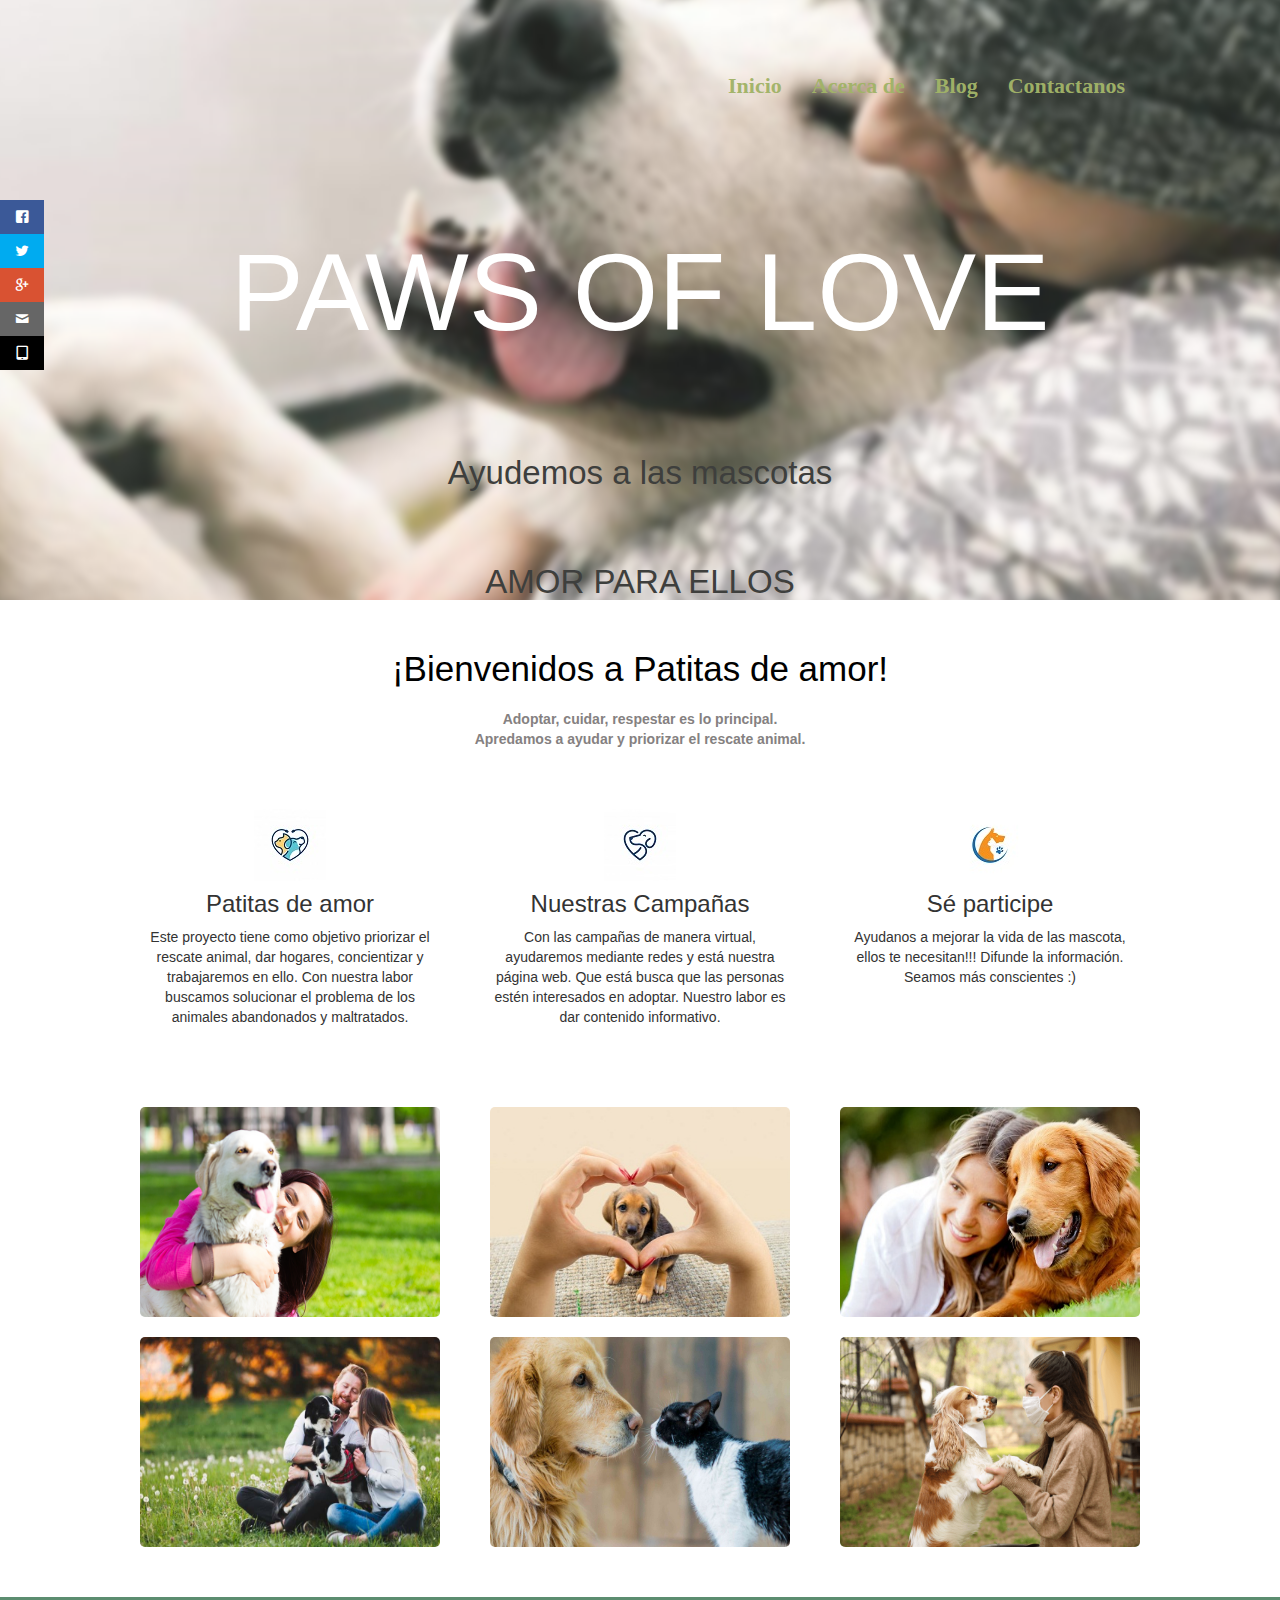
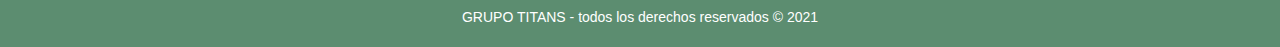
<file: acerca.html>
<!DOCTYPE html>
<html lang="en">
<head>
    <meta charset="UTF-8">
    <meta http-equiv="X-UA-Compatible" content="IE=edge">
    <link rel="stylesheet" href="css/estilos.css">
    <link rel="stylesheet" href="css/bootstrap.css">
    <link rel="stylesheet" href="css/EstilosRedesSociales.css">
    <link rel="stylesheet" href="css/fontsRedesSociales.css">
    <link rel="shortcut icon" href="imagen/favicon.png">
    <meta name="viewport" content="width=device-width, initial-scale=1.0">
    <title>Patitas de amor | Grupo Titans</title>
</head>
<body>
    <header>
        <div class="container">
            <br>
            <br>
            <div class="social">
              <ul>
                  <li><a href="#" target="_blank" class="icon-facebook"> </a></li>
                    <li><a href="https://twitter.com/" target="_blank" class="icon-twitter"> </a></li>
                    <li><a href="https://www.google.com.pe/?gfe_rd=cr&ei=TqocVrikN5aZmAH1wIHgCg" target="_blank" class="icon-google"> </a></li>
                    <li><a href="mailto" class="icon-mail"> </a></li>
                  <li><a href="https://www.android.com/" target="_blank" class="icon-tablet"> </a></li>
                </ul>
            </div>
        <div class="contenedor">
            <nav class="menu">
                <a href="index.html">Inicio</a>
                <a href="acerca.html">Acerca de</a>
                <a href="blog.html">Blog</a>
                <a href="redes.html">Contactanos</a>
            </nav>
            <div class="contenido-header">
                <h1 class="titulo-header">PAWS OF LOVE</h1>
                <h2 class="texto-header"> <br>
                    <br>
                    Ayudemos a las mascotas  
                    <span class="desaparecer"> <br><br>
                        <br> AMOR PARA ELLOS</span></h2>
                        <br>
            </div>
        </div>
    </header>
    <main>
        <section class="quienes">
            <div class="contenedor">
                <br>
                <h1 class="quienes-titulo">¡Bienvenidos a Patitas de amor!</h1>
                <p class="quienes-parrafo">
                     Adoptar, cuidar, respestar es lo principal.
                     <br>
                   Apredamos a ayudar y priorizar el rescate animal.</p>
                </div>
            </section>
   <!-- parte 1 -->
   <section class="quehacemos">
    <div class="contenedor">
        <div class="contenido-cajas">
        <div class="tarjeta">
            <img src="imagen/mas.jpg" alt=""
            class="imagen-tarjeta">
            <div class="contenido-tarjeta">
                <h3 class="titulo-tarjeta">Patitas de amor</h3>
                <p class="parrafo-tarjeta">
                 Este proyecto tiene como objetivo priorizar el rescate animal, 
                 dar hogares, concientizar y trabajaremos en ello. Con nuestra labor buscamos solucionar 
                 el problema de los animales abandonados y maltratados.<br>
                </p>
            </div>
        </div>
        <div class="tarjeta">
            <img src="imagen/logo.jpg" alt="" class="imagen-tarjeta">
            <div class="contenido-tarjeta">
                <h3 class="titulo-tarjeta">Nuestras Campañas</h3>
                <p class="parrafo-tarjeta">
                Con las campañas de manera virtual, ayudaremos mediante redes y está 
                nuestra página web. Que está busca que las personas estén interesados en adoptar. 
                Nuestro labor es dar contenido informativo.               
            </p>
            </div>
        </div>
        <div class="tarjeta">
            <img src="imagen/logo-grupo-.jpg" alt="" class="imagen-tarjeta">
            <div class="contenido-tarjeta">
                <h3 class="titulo-tarjeta">                                
                Sé participe</h3>
                <p class="parrafo-tarjeta">
                Ayudanos a mejorar la vida de las mascota, 
                ellos te necesitan!!! Difunde la información.
                Seamos más conscientes :) 
                </p>    
            </div>
        </div>
    </div>
</section>
      <!-- parte 2 -->
            <section class="portafolio">
                <div class="contenedor">
                    <section class="galeria">
                         <div class="fotos">
                            <img src="imagen/01-5.jpg" alt="">
                         </div>
                         <div class="fotos">
                             <img src="imagen/mascota.jpg" alt="">
                         </div>
                         <div class="fotos">
                             <img src="imagen/mascotas-amor.jpg" alt="">
                        </div>
                        <div class="fotos">
                            <img src="imagen/amor_mascota.jpg" alt="">
                         </div>
                         <div class="fotos">
                             <img src="imagen/Adoptar-Mascota-Compania.jpg" alt="">
                         </div>
                         <div class="fotos">
                             <img src="imagen/mascotas_wide.png" alt="">
                        </div>
                </div>
            </section>
            <div class="foter1">
                <p>GRUPO TITANS - todos los derechos reservados &copy; 2021 </p>
            </div>
</body>
</html>
</file>
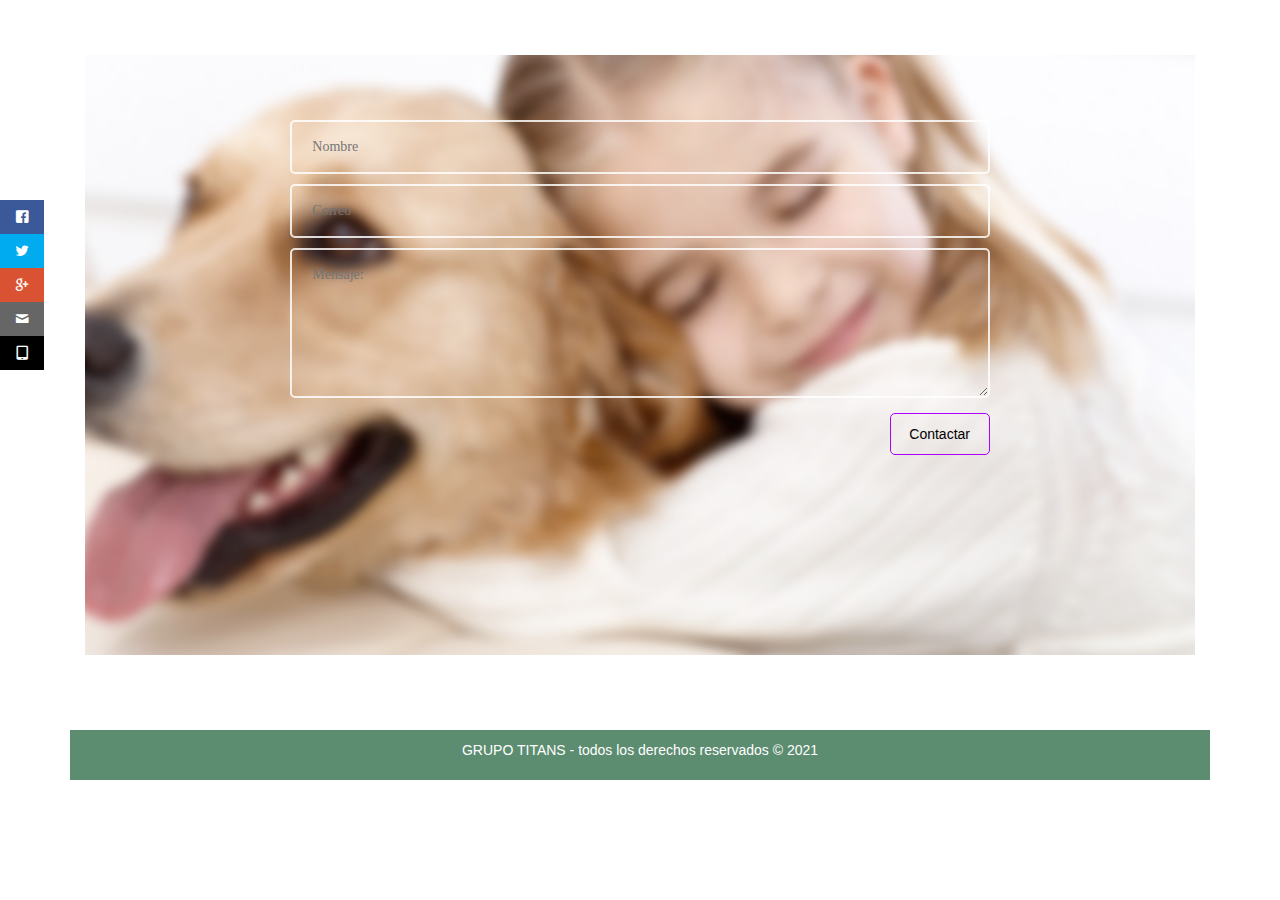
<file: redes.html>
<!DOCTYPE html>
<html lang="en">
<head>
    <meta charset="UTF-8">
    <meta name="viewport" content="width=device-width, initial-scale=1.0">
    <meta http-equiv="X-UA-Compatible" content="IE=edge">
    <title>Contactanos | Patitas de amor </title>
    <link rel="stylesheet" href="css/estilos.css">
    <link rel="stylesheet" href="css/bootstrap.css">
    <link rel="stylesheet" href="css/EstilosRedesSociales.css">
    <link rel="stylesheet" href="css/fontsRedesSociales.css">
    <link rel="shortcut icon" href="imagen/favicon.png">
</head>
<div class="container">
    <br>
    <br>
    <div class="social">
      <ul>
          <li><a href="#" target="_blank" class="icon-facebook"> </a></li>
            <li><a href="https://twitter.com/" target="_blank" class="icon-twitter"> </a></li>
            <li><a href="https://www.google.com.pe/?gfe_rd=cr&ei=TqocVrikN5aZmAH1wIHgCg" target="_blank" class="icon-google"> </a></li>
            <li><a href="mailto" class="icon-mail"> </a></li>
          <li><a href="https://www.android.com/" target="_blank" class="icon-tablet"> </a></li>
        </ul>
    </div>
                <footer>
                    <section class="contacto">
                        <div class="contenedor">
                            <div class="footer-textos">
                            </div>
                            <form action="" class="formulario" method="POST">
                                <input type="text" placeholder="Nombre" id="nombre" name="nombre" required value="">
                                <input type="email" placeholder="Correo" id="correo" name="correo" required value="" class="email">
                                <textarea name="mensaje" id="mensaje" placeholder="Mensaje:"></textarea>
                               <div class="derecha">
                                   <input class="boton derecha" type="submit" value="Contactar" name="submit">
                                </div>
                            </form>
                        </div>
                    </section>
                </footer>
                <br> 
                <aside>
                </aside>
                </section>
                <br>
                <br>
                <div class="foter1">
                    <p>GRUPO TITANS - todos los derechos reservados &copy; 2021 </p>
                </div>
   </body>
   </html>
</file>
<file: css/estilos.css>
*{
    margin:0; /*establece los márgenes de un elemento especificando entre uno y cuatro valores, donde cada valor es una longitud, un porcentaje o auto*/
    padding:0; /*El área de padding es el espacio entre el contenido */
    box-sizing: border-box; /*es una propiedad CSS para cambiar el modelo de caja por defecto de los navegadores*/
}

body{
    background: rgb(255, 255, 255); /*color de fondo en la web */
    font-family:'lato'; /*Es el tipo de letra o familia de tipos de letra es el tipo de letra que se aplicará al cuerpo de texto en un navegador*/
    font-size: 16px; /*Es el tamaño de la fuente de letra */
}

.contenedor{
    width: 90%;/*el archo de la pagina web porcentaje que se adapta segun al tamaño del navegador */
    max-width: 1000px; /*Así max-width define el ancho máximo que un elemento puede tener.max-width cambia el tamaño del elemento si el valor de width es mayor
     que el de max-width*/
    overflow: hidden;/*a propiedad CSS overflow: si recortar contenido, dibujar barras de desplazamiento o mostrar el contenido excedente en un elemento a nivel de bloque.*/
    margin: auto; /*La propiedad margin establece los márgenes de un elemento especificando entre uno y cuatro valores, donde cada valor es una longitud, un porcentaje
     o auto.*/
}

header{
    background-image: url('../imagen/img_perros.png'); /*La propiedad La imagen se muestra en la zona que ocupan el contenido y el relleno del elemento, justo hasta su borde*/
    height:600px; /* representa la altura la medida*/
    background-repeat: no-repeat; /*La propiedad de CSS background-repeat define como se repiten los fondos del documento. Un fondo de imagen puede ser repetido sobre 
    el eje horizontal, el eje vertical, ambos ejes, o no estar repetido*/
    background-position:center; /*background-position define la posición inicial de la imagen de fondo especificada.*/
    background-attachment: cover;/*La propiedad  si la imagen de fondo establecida en un elemento se mueve o permanece fija cuando se hace scroll en la ventana del 
    navegador.*/
}
header .menu{
    margin:20px 0; /*establece los márgenes de un elemento especificando entre uno y cuatro valores, donde cada valor es una longitud, un porcentaje o auto*/
    display:flex;/*La propiedad CSS flex alterar las dimensiones, Los elementos flexibles pueden ser estirados para utilizar el espacio disponible proporcional.*/
    justify-content: flex-end; /*La propiedad CSS justify-content define cómo el navegador distribuye el espacio entre y alrededor de los items flex, a lo largo
     del eje principal de su contenedor*/
    flex-wrap: wrap; /*La propiedad flex-wrap de CSS especifica si los elementos "hijos" son obligados a permanecer en una misma línea o pueden fluir en varias líneas. */
}
header .menu a:hover{
    text-decoration: underline;
}
header .menu a{
    font-size:22px;
    font-family: 'lato';
    font-weight: 600; /*La propiedad font-weight de CSS especifica el peso o grueso de la letra. Algunos tipos de letra sólo están disponibles en normal y bold .*/
    display: inline-block; /* display : inline. El elemento aparece en línea  */
    padding:10px 0;
    margin:0 15px;
    color:rgba(161, 179, 104, 0.986);
    text-decoration: none;/*se usa para establecer el formato de texto a subrayado ( underline ) y suprarrayado ( overline ), tachado ( line-through ) o parpadeo ( blink ).*/
}
header .contenido-header{
    margin:100px 0;
    display: flex; /*La propiedad CSS flex alterar las dimensiones, Los elementos flexibles pueden ser estirados para utilizar el espacio disponible proporcional.*/
    flex-direction: column;/*La propiedad CSS flex-direction especifica cómo colocar los objetos flexibles en el contenedor flexible definiendo el eje principal y la dirección*/
    flex-wrap: wrap; /*La propiedad flex-wrap de CSS especifica si los elementos "hijos" son obligados a permanecer en una misma línea o pueden fluir en varias líneas. */
    justify-content: center;
    align-content: center;
}
header .contenido-header .titulo-header{
    font-size: 110px;
    text-align: center;
    color: rgb(255, 255, 255);
    text-align: center;
}

header .contenido-header .linea-header{
    width: 700px;
    margin: auto;
    height:5px;
    background: #163a50;
    margin-bottom:30px;
    text-align: center;
}

header .contenido-header .texto-header{
    color:rgb(62, 63, 61);
    font-weight: 200;
    margin-bottom:30px;
    font-size:33px;
    text-align: center;
}

header .contenido-header .action-header{
    display: inline-block;
    margin: auto;
    color: #fff;   
    text-decoration: none;
    border:1px solid #15a4fa;
    padding: 10px 20px;
    border-radius: 5px;
}

header .contenido-header .action-header:hover{
    background: #15a4fa;
    color: #fff;
}

main .quienes{
    background: #ffffff;
    padding:10px 0;
}

main .quienes .quienes-titulo{
    color:#000;
    font-size: 35px;
    text-align: center;
    margin-bottom:20px;
}

main .quienes .quienes-parrafo{
    text-align: center;
    color:#858181;
    font-weight: 700;
}

main .quehacemos{
    margin:40px 0;  
}
main .contenido-cajas{
    display: flex; /*La propiedad CSS flex alterar las dimensiones, Los elementos flexibles pueden ser estirados para utilizar el espacio disponible proporcional.*/
    justify-content: space-between;/*La propiedad CSS justify-content define cómo el navegador distribuye el espacio entre y alrededor de los items flex, a lo largo del 
    eje principal de su contenedor.*/
    flex-wrap: wrap;
}

main .quehacemos .contenido-cajas .tarjeta{
    width: 30%;
    text-align: center;
}

main .quehacemos .contenido-cajas .tarjeta .contenido-tarjeta .titulo-tarjeta{
    margin:10px 0;   
}

main .portafolio{
    background: #ffffff;
    padding: 30px 0;
}

main .portafolio .portafolio-textos{
    text-align: center;
    margin-bottom: 60px;/*CSS (margen-inferior) es la propiedad de un elemento que establece el espacio requerido en la parte inferior de un elemento*/
    color:#2d3950;
    font-size: 20px;
}

main .portafolio .portafolio-textos p{
    color: #909090;
    font-size: 15px;
    margin:20px 0 0 0;
}

main .portafolio .galeria{
    display: flex;
    justify-content: space-between;
    flex-wrap: wrap; /*La propiedad flex-wrap de CSS especifica si los elementos "hijos" son obligados a permanecer en una misma línea o pueden fluir en varias líneas. */
}

main .portafolio .galeria .fotos{
    width: 30%;
    margin-bottom:20px;
}

main .portafolio .galeria .fotos img{
    width: 100%;
    height:210px;
    border-radius: 5px;
}
main .portafolio .galeria .fotos img:hover{
    opacity:.6;
    cursor: pointer;
}


.foter1{
    background-color: #5c8d70;
    color:#fff;
    clear:both;
    padding:10px; 
    text-align:center;
}


footer{
    color:rgb(255, 255, 255);
    clear:both;
    padding:15px;
    text-align:center;
}    
footer .contacto{
    height:600px;
    background-image: url(../imagen/perro-y-nena\ 1.png);
    background-position:center;
    padding:60px 0;
}

footer .footer-textos{
    text-align: center;
    color: rgb(0, 0, 0);
    font-size:25px;
}

footer .footer-textos p{
    font-size: 14px;
    margin:15px 0 30px 0;
    color: #000000;

}
form{
    display: flex;
    flex-direction: column;
    margin: auto;
    width: 70%;
    
}
footer .contacto  input[type="text"], footer .contacto  input[type="email"],
footer .contacto  textarea{
    width: 100%;
    margin: 5px 0;
    padding: 15px 20px;
    background: none;
    border-radius: 5px;
    color:rgb(0, 0, 0);
    border: 2px solid rgba(255, 255, 255, 0.829);
    font-family: 'lato';
    font-weight: 500;
}
footer .contacto  textarea{
    height:150px;
    max-height: 150px;
    max-width: 100%;
    min-width: 100%;
    min-height: 150px;
}
.derecha{
   display: flex;
   justify-content: flex-end;
}
footer .contacto  input[type="submit"]{
    display:block;
    width: 100px;
    margin:10px 0;
    padding: 10px 15px;
    background: none;
    border:1px solid #ae00ff;
    border-radius: 5px; /*La propiedad border-radius de CSS3 nos permite redondear los bordes de las cajas.diseño 
    de las cajas que muestran el contenido de una web y para hacer algunas figuras sencilla, como los círculos*/
    color:rgb(0, 0, 0);
    cursor: pointer; /*te coloca el puntero de mouse es una manito de navegador web*/
    float:right;
}
footer .contacto  input[type="submit"]:hover{
    background: #c681cc;
    color: rgb(0, 0, 0);
}

.footer{
    height:200px;
    background: #000;
}
/*medida de moviles horizontales tables verticales : screen pantalla and=y */
@media screen and (max-width:760px){
    header .menu{
        justify-content: center;/*contenido texto centrando uniforme*/
        background: red;/*color de fondo */
    }
    header .contenido-header .texto-header{
       font-size:18px; /*tamaño fuente 18px*/
       background: #2d3950;
    }
    header .contenido-header .texto-header .desaparecer{
        display:none ;/*ocultando el texto none:oculto */
        background: orange;
    }
}
/*moviles verticales en general: motorola,huawei.*/
@media screen and (max-width:630px){
    header .contenido-header .titulo-header{
        font-size:80px;
    }
    header .contenido-header .linea-header{
        width: 400px;
    }
    main .portafolio .galeria .fotos{
        width:49%;
    }
}
/* CELULAR MEDIANOS SMARTH PTHONES*/
@media screen and (max-width: 500px){
    header .contenido-header .titulo-header{
        font-size:40px;
    }
    main .quehacemos .contenido-cajas .tarjeta{
       width: 48%;
    }
    main .contenido-cajas{
        justify-content: center
    }
    main .quehacemos .contenido-cajas .tarjeta{
        margin:20px 0;
    }
}
/* CELULAR PEQUEÑOS SMARTH PTHONES*/
@media screen and (max-width: 350px){
    main .quehacemos .contenido-cajas .tarjeta{
        width: 98%;
    }
    header .contenido-header .texto-header{
        font-size:15px;
    }
}
</file>
<file: css/EstilosRedesSociales.css>
@charset "utf-8";
/* CSS Document */

*{
	margin:0;
	padding:0;
	-webkit-box-sizing: border-box;
	-moz-box-sizing:border-box;
	box-sizing:border-box;
}

.social{
	position:fixed;
	left:0;
	top:200px;
	z-index:2000;	
		
}

.social ul{
	list-style:none;	
	
}

.social ul li a{
	display:inline-block;
	color: 	#fff;
	background:#000;
	padding: 10px 15px;
	text-decoration:none;
	-webkit-transition:all 500ms ease;
	-o-transition:all 500ms ease;
	transition:all 500ms ease;
	
	
}

.social ul li .icon-facebook{background:#3B5998;}
.social ul li .icon-twitter{background:#00ABF0;}
.social ul li .icon-google{background:#D95232;}
.social ul li .icon-pinterest{background:#AE181F;}
.social ul li .icon-mail{background:#666666;}

.social ul li a:hover{
	padding: 10px 30px;
	background:#000;
	
}
</file>
<file: css/fontsRedesSociales.css>
@font-face {
  font-family: 'icomoon';
  src:  url('fonts/icomoon.eot?q1pa5y');
  src:  url('fonts/icomoon.eot?q1pa5y#iefix') format('embedded-opentype'),
    url('fonts/icomoon.ttf?q1pa5y') format('truetype'),
    url('fonts/icomoon.woff?q1pa5y') format('woff'),
    url('fonts/icomoon.svg?q1pa5y#icomoon') format('svg');
  font-weight: normal;
  font-style: normal;
}

[class^="icon-"], [class*=" icon-"] {
  /* use !important to prevent issues with browser extensions that change fonts */
  font-family: 'icomoon' !important;
  speak: none;
  font-style: normal;
  font-weight: normal;
  font-variant: normal;
  text-transform: none;
  line-height: 1;

  /* Better Font Rendering =========== */
  -webkit-font-smoothing: antialiased;
  -moz-osx-font-smoothing: grayscale;
}

.icon-add-to-list:before {
  content: "\e900";
}
.icon-classic-computer:before {
  content: "\e901";
}
.icon-controller-fast-backward:before {
  content: "\e902";
}
.icon-creative-commons-attribution:before {
  content: "\e903";
}
.icon-creative-commons-noderivs:before {
  content: "\e904";
}
.icon-creative-commons-noncommercial-eu:before {
  content: "\e905";
}
.icon-creative-commons-noncommercial-us:before {
  content: "\e906";
}
.icon-creative-commons-public-domain:before {
  content: "\e907";
}
.icon-creative-commons-remix:before {
  content: "\e908";
}
.icon-creative-commons-share:before {
  content: "\e909";
}
.icon-creative-commons-sharealike:before {
  content: "\e90a";
}
.icon-creative-commons:before {
  content: "\e90b";
}
.icon-document-landscape:before {
  content: "\e90c";
}
.icon-remove-user:before {
  content: "\e90d";
}
.icon-warning:before {
  content: "\e90e";
}
.icon-arrow-bold-down:before {
  content: "\e90f";
}
.icon-arrow-bold-left:before {
  content: "\e910";
}
.icon-arrow-bold-right:before {
  content: "\e911";
}
.icon-arrow-bold-up:before {
  content: "\e912";
}
.icon-arrow-down:before {
  content: "\e913";
}
.icon-arrow-left:before {
  content: "\e914";
}
.icon-arrow-long-down:before {
  content: "\e915";
}
.icon-arrow-long-left:before {
  content: "\e916";
}
.icon-arrow-long-right:before {
  content: "\e917";
}
.icon-arrow-long-up:before {
  content: "\e918";
}
.icon-arrow-right:before {
  content: "\e919";
}
.icon-arrow-up:before {
  content: "\e91a";
}
.icon-arrow-with-circle-down:before {
  content: "\e91b";
}
.icon-arrow-with-circle-left:before {
  content: "\e91c";
}
.icon-arrow-with-circle-right:before {
  content: "\e91d";
}
.icon-arrow-with-circle-up:before {
  content: "\e91e";
}
.icon-bookmark:before {
  content: "\e91f";
}
.icon-bookmarks:before {
  content: "\e920";
}
.icon-chevron-down:before {
  content: "\e921";
}
.icon-chevron-left:before {
  content: "\e922";
}
.icon-chevron-right:before {
  content: "\e923";
}
.icon-chevron-small-down:before {
  content: "\e924";
}
.icon-chevron-small-left:before {
  content: "\e925";
}
.icon-chevron-small-right:before {
  content: "\e926";
}
.icon-chevron-small-up:before {
  content: "\e927";
}
.icon-chevron-thin-down:before {
  content: "\e928";
}
.icon-chevron-thin-left:before {
  content: "\e929";
}
.icon-chevron-thin-right:before {
  content: "\e92a";
}
.icon-chevron-thin-up:before {
  content: "\e92b";
}
.icon-chevron-up:before {
  content: "\e92c";
}
.icon-chevron-with-circle-down:before {
  content: "\e92d";
}
.icon-chevron-with-circle-left:before {
  content: "\e92e";
}
.icon-chevron-with-circle-right:before {
  content: "\e92f";
}
.icon-chevron-with-circle-up:before {
  content: "\e930";
}
.icon-cloud:before {
  content: "\e931";
}
.icon-controller-fast-forward:before {
  content: "\e932";
}
.icon-controller-jump-to-start:before {
  content: "\e933";
}
.icon-controller-next:before {
  content: "\e934";
}
.icon-controller-paus:before {
  content: "\e935";
}
.icon-controller-play:before {
  content: "\e936";
}
.icon-controller-record:before {
  content: "\e937";
}
.icon-controller-stop:before {
  content: "\e938";
}
.icon-controller-volume:before {
  content: "\e939";
}
.icon-dot-single:before {
  content: "\e93a";
}
.icon-dots-three-horizontal:before {
  content: "\e93b";
}
.icon-dots-three-vertical:before {
  content: "\e93c";
}
.icon-dots-two-horizontal:before {
  content: "\e93d";
}
.icon-dots-two-vertical:before {
  content: "\e93e";
}
.icon-download:before {
  content: "\e93f";
}
.icon-emoji-flirt:before {
  content: "\e940";
}
.icon-flow-branch:before {
  content: "\e941";
}
.icon-flow-cascade:before {
  content: "\e942";
}
.icon-flow-line:before {
  content: "\e943";
}
.icon-flow-parallel:before {
  content: "\e944";
}
.icon-flow-tree:before {
  content: "\e945";
}
.icon-install:before {
  content: "\e946";
}
.icon-layers:before {
  content: "\e947";
}
.icon-open-book:before {
  content: "\e948";
}
.icon-resize-100:before {
  content: "\e949";
}
.icon-resize-full-screen:before {
  content: "\e94a";
}
.icon-save:before {
  content: "\e94b";
}
.icon-select-arrows:before {
  content: "\e94c";
}
.icon-sound-mute:before {
  content: "\e94d";
}
.icon-sound:before {
  content: "\e94e";
}
.icon-trash:before {
  content: "\e94f";
}
.icon-triangle-down:before {
  content: "\e950";
}
.icon-triangle-left:before {
  content: "\e951";
}
.icon-triangle-right:before {
  content: "\e952";
}
.icon-triangle-up:before {
  content: "\e953";
}
.icon-uninstall:before {
  content: "\e954";
}
.icon-upload-to-cloud:before {
  content: "\e955";
}
.icon-upload:before {
  content: "\e956";
}
.icon-add-user:before {
  content: "\e957";
}
.icon-address:before {
  content: "\e958";
}
.icon-adjust:before {
  content: "\e959";
}
.icon-air:before {
  content: "\e95a";
}
.icon-aircraft-landing:before {
  content: "\e95b";
}
.icon-aircraft-take-off:before {
  content: "\e95c";
}
.icon-aircraft:before {
  content: "\e95d";
}
.icon-align-bottom:before {
  content: "\e95e";
}
.icon-align-horizontal-middle:before {
  content: "\e95f";
}
.icon-align-left:before {
  content: "\e960";
}
.icon-align-right:before {
  content: "\e961";
}
.icon-align-top:before {
  content: "\e962";
}
.icon-align-vertical-middle:before {
  content: "\e963";
}
.icon-archive:before {
  content: "\e964";
}
.icon-area-graph:before {
  content: "\e965";
}
.icon-attachment:before {
  content: "\e966";
}
.icon-awareness-ribbon:before {
  content: "\e967";
}
.icon-back-in-time:before {
  content: "\e968";
}
.icon-back:before {
  content: "\e969";
}
.icon-bar-graph:before {
  content: "\e96a";
}
.icon-battery:before {
  content: "\e96b";
}
.icon-beamed-note:before {
  content: "\e96c";
}
.icon-bell:before {
  content: "\e96d";
}
.icon-blackboard:before {
  content: "\e96e";
}
.icon-block:before {
  content: "\e96f";
}
.icon-book:before {
  content: "\e970";
}
.icon-bowl:before {
  content: "\e971";
}
.icon-box:before {
  content: "\e972";
}
.icon-briefcase:before {
  content: "\e973";
}
.icon-browser:before {
  content: "\e974";
}
.icon-brush:before {
  content: "\e975";
}
.icon-bucket:before {
  content: "\e976";
}
.icon-cake:before {
  content: "\e977";
}
.icon-calculator:before {
  content: "\e978";
}
.icon-calendar:before {
  content: "\e979";
}
.icon-camera:before {
  content: "\e97a";
}
.icon-ccw:before {
  content: "\e97b";
}
.icon-chat:before {
  content: "\e97c";
}
.icon-check:before {
  content: "\e97d";
}
.icon-circle-with-cross:before {
  content: "\e97e";
}
.icon-circle-with-minus:before {
  content: "\e97f";
}
.icon-circle-with-plus:before {
  content: "\e980";
}
.icon-circle:before {
  content: "\e981";
}
.icon-circular-graph:before {
  content: "\e982";
}
.icon-clapperboard:before {
  content: "\e983";
}
.icon-clipboard:before {
  content: "\e984";
}
.icon-clock:before {
  content: "\e985";
}
.icon-code:before {
  content: "\e986";
}
.icon-cog:before {
  content: "\e987";
}
.icon-colours:before {
  content: "\e988";
}
.icon-compass:before {
  content: "\e989";
}
.icon-copy:before {
  content: "\e98a";
}
.icon-credit-card:before {
  content: "\e98b";
}
.icon-credit:before {
  content: "\e98c";
}
.icon-cross:before {
  content: "\e98d";
}
.icon-cup:before {
  content: "\e98e";
}
.icon-cw:before {
  content: "\e98f";
}
.icon-cycle:before {
  content: "\e990";
}
.icon-database:before {
  content: "\e991";
}
.icon-dial-pad:before {
  content: "\e992";
}
.icon-direction:before {
  content: "\e993";
}
.icon-document:before {
  content: "\e994";
}
.icon-documents:before {
  content: "\e995";
}
.icon-drink:before {
  content: "\e996";
}
.icon-drive:before {
  content: "\e997";
}
.icon-drop:before {
  content: "\e998";
}
.icon-edit:before {
  content: "\e999";
}
.icon-email:before {
  content: "\e99a";
}
.icon-emoji-happy:before {
  content: "\e99b";
}
.icon-emoji-neutral:before {
  content: "\e99c";
}
.icon-emoji-sad:before {
  content: "\e99d";
}
.icon-erase:before {
  content: "\e99e";
}
.icon-eraser:before {
  content: "\e99f";
}
.icon-export:before {
  content: "\e9a0";
}
.icon-eye:before {
  content: "\e9a1";
}
.icon-feather:before {
  content: "\e9a2";
}
.icon-flag:before {
  content: "\e9a3";
}
.icon-flash:before {
  content: "\e9a4";
}
.icon-flashlight:before {
  content: "\e9a5";
}
.icon-flat-brush:before {
  content: "\e9a6";
}
.icon-folder-images:before {
  content: "\e9a7";
}
.icon-folder-music:before {
  content: "\e9a8";
}
.icon-folder-video:before {
  content: "\e9a9";
}
.icon-folder:before {
  content: "\e9aa";
}
.icon-forward:before {
  content: "\e9ab";
}
.icon-funnel:before {
  content: "\e9ac";
}
.icon-game-controller:before {
  content: "\e9ad";
}
.icon-gauge:before {
  content: "\e9ae";
}
.icon-globe:before {
  content: "\e9af";
}
.icon-graduation-cap:before {
  content: "\e9b0";
}
.icon-grid:before {
  content: "\e9b1";
}
.icon-hair-cross:before {
  content: "\e9b2";
}
.icon-hand:before {
  content: "\e9b3";
}
.icon-heart-outlined:before {
  content: "\e9b4";
}
.icon-heart:before {
  content: "\e9b5";
}
.icon-help-with-circle:before {
  content: "\e9b6";
}
.icon-help:before {
  content: "\e9b7";
}
.icon-home:before {
  content: "\e9b8";
}
.icon-hour-glass:before {
  content: "\e9b9";
}
.icon-image-inverted:before {
  content: "\e9ba";
}
.icon-image:before {
  content: "\e9bb";
}
.icon-images:before {
  content: "\e9bc";
}
.icon-inbox:before {
  content: "\e9bd";
}
.icon-infinity:before {
  content: "\e9be";
}
.icon-info-with-circle:before {
  content: "\e9bf";
}
.icon-info:before {
  content: "\e9c0";
}
.icon-key:before {
  content: "\e9c1";
}
.icon-keyboard:before {
  content: "\e9c2";
}
.icon-lab-flask:before {
  content: "\e9c3";
}
.icon-landline:before {
  content: "\e9c4";
}
.icon-language:before {
  content: "\e9c5";
}
.icon-laptop:before {
  content: "\e9c6";
}
.icon-leaf:before {
  content: "\e9c7";
}
.icon-level-down:before {
  content: "\e9c8";
}
.icon-level-up:before {
  content: "\e9c9";
}
.icon-lifebuoy:before {
  content: "\e9ca";
}
.icon-light-bulb:before {
  content: "\e9cb";
}
.icon-light-down:before {
  content: "\e9cc";
}
.icon-light-up:before {
  content: "\e9cd";
}
.icon-line-graph:before {
  content: "\e9ce";
}
.icon-link:before {
  content: "\e9cf";
}
.icon-list:before {
  content: "\e9d0";
}
.icon-location-pin:before {
  content: "\e9d1";
}
.icon-location:before {
  content: "\e9d2";
}
.icon-lock-open:before {
  content: "\e9d3";
}
.icon-lock:before {
  content: "\e9d4";
}
.icon-log-out:before {
  content: "\e9d5";
}
.icon-login:before {
  content: "\e9d6";
}
.icon-loop:before {
  content: "\e9d7";
}
.icon-magnet:before {
  content: "\e9d8";
}
.icon-magnifying-glass:before {
  content: "\e9d9";
}
.icon-mail:before {
  content: "\e9da";
}
.icon-man:before {
  content: "\e9db";
}
.icon-map:before {
  content: "\e9dc";
}
.icon-mask:before {
  content: "\e9dd";
}
.icon-medal:before {
  content: "\e9de";
}
.icon-megaphone:before {
  content: "\e9df";
}
.icon-menu:before {
  content: "\e9e0";
}
.icon-message:before {
  content: "\e9e1";
}
.icon-mic:before {
  content: "\e9e2";
}
.icon-minus:before {
  content: "\e9e3";
}
.icon-mobile:before {
  content: "\e9e4";
}
.icon-modern-mic:before {
  content: "\e9e5";
}
.icon-moon:before {
  content: "\e9e6";
}
.icon-mouse:before {
  content: "\e9e7";
}
.icon-music:before {
  content: "\e9e8";
}
.icon-network:before {
  content: "\e9e9";
}
.icon-new-message:before {
  content: "\e9ea";
}
.icon-new:before {
  content: "\e9eb";
}
.icon-news:before {
  content: "\e9ec";
}
.icon-note:before {
  content: "\e9ed";
}
.icon-notification:before {
  content: "\e9ee";
}
.icon-old-mobile:before {
  content: "\e9ef";
}
.icon-old-phone:before {
  content: "\e9f0";
}
.icon-palette:before {
  content: "\e9f1";
}
.icon-paper-plane:before {
  content: "\e9f2";
}
.icon-pencil:before {
  content: "\e9f3";
}
.icon-phone:before {
  content: "\e9f4";
}
.icon-pie-chart:before {
  content: "\e9f5";
}
.icon-pin:before {
  content: "\e9f6";
}
.icon-plus:before {
  content: "\e9f7";
}
.icon-popup:before {
  content: "\e9f8";
}
.icon-power-plug:before {
  content: "\e9f9";
}
.icon-price-ribbon:before {
  content: "\e9fa";
}
.icon-price-tag:before {
  content: "\e9fb";
}
.icon-print:before {
  content: "\e9fc";
}
.icon-progress-empty:before {
  content: "\e9fd";
}
.icon-progress-full:before {
  content: "\e9fe";
}
.icon-progress-one:before {
  content: "\e9ff";
}
.icon-progress-two:before {
  content: "\ea00";
}
.icon-publish:before {
  content: "\ea01";
}
.icon-quote:before {
  content: "\ea02";
}
.icon-radio:before {
  content: "\ea03";
}
.icon-reply-all:before {
  content: "\ea04";
}
.icon-reply:before {
  content: "\ea05";
}
.icon-retweet:before {
  content: "\ea06";
}
.icon-rocket:before {
  content: "\ea07";
}
.icon-round-brush:before {
  content: "\ea08";
}
.icon-rss:before {
  content: "\ea09";
}
.icon-ruler:before {
  content: "\ea0a";
}
.icon-scissors:before {
  content: "\ea0b";
}
.icon-share-alternitive:before {
  content: "\ea0c";
}
.icon-share:before {
  content: "\ea0d";
}
.icon-shareable:before {
  content: "\ea0e";
}
.icon-shield:before {
  content: "\ea0f";
}
.icon-shop:before {
  content: "\ea10";
}
.icon-shopping-bag:before {
  content: "\ea11";
}
.icon-shopping-basket:before {
  content: "\ea12";
}
.icon-shopping-cart:before {
  content: "\ea13";
}
.icon-shuffle:before {
  content: "\ea14";
}
.icon-signal:before {
  content: "\ea15";
}
.icon-sound-mix:before {
  content: "\ea16";
}
.icon-sports-club:before {
  content: "\ea17";
}
.icon-spreadsheet:before {
  content: "\ea18";
}
.icon-squared-cross:before {
  content: "\ea19";
}
.icon-squared-minus:before {
  content: "\ea1a";
}
.icon-squared-plus:before {
  content: "\ea1b";
}
.icon-star-outlined:before {
  content: "\ea1c";
}
.icon-star:before {
  content: "\ea1d";
}
.icon-stopwatch:before {
  content: "\ea1e";
}
.icon-suitcase:before {
  content: "\ea1f";
}
.icon-swap:before {
  content: "\ea20";
}
.icon-sweden:before {
  content: "\ea21";
}
.icon-switch:before {
  content: "\ea22";
}
.icon-tablet:before {
  content: "\ea23";
}
.icon-tag:before {
  content: "\ea24";
}
.icon-text-document-inverted:before {
  content: "\ea25";
}
.icon-text-document:before {
  content: "\ea26";
}
.icon-text:before {
  content: "\ea27";
}
.icon-thermometer:before {
  content: "\ea28";
}
.icon-thumbs-down:before {
  content: "\ea29";
}
.icon-thumbs-up:before {
  content: "\ea2a";
}
.icon-thunder-cloud:before {
  content: "\ea2b";
}
.icon-ticket:before {
  content: "\ea2c";
}
.icon-time-slot:before {
  content: "\ea2d";
}
.icon-tools:before {
  content: "\ea2e";
}
.icon-traffic-cone:before {
  content: "\ea2f";
}
.icon-tree:before {
  content: "\ea30";
}
.icon-trophy:before {
  content: "\ea31";
}
.icon-tv:before {
  content: "\ea32";
}
.icon-typing:before {
  content: "\ea33";
}
.icon-unread:before {
  content: "\ea34";
}
.icon-untag:before {
  content: "\ea35";
}
.icon-user:before {
  content: "\ea36";
}
.icon-users:before {
  content: "\ea37";
}
.icon-v-card:before {
  content: "\ea38";
}
.icon-video:before {
  content: "\ea39";
}
.icon-vinyl:before {
  content: "\ea3a";
}
.icon-voicemail:before {
  content: "\ea3b";
}
.icon-wallet:before {
  content: "\ea3c";
}
.icon-water:before {
  content: "\ea3d";
}
.icon-500px-with-circle:before {
  content: "\ea3e";
}
.icon-500px:before {
  content: "\ea3f";
}
.icon-basecamp:before {
  content: "\ea40";
}
.icon-behance:before {
  content: "\ea41";
}
.icon-creative-cloud:before {
  content: "\ea42";
}
.icon-dropbox:before {
  content: "\ea43";
}
.icon-evernote:before {
  content: "\ea44";
}
.icon-flattr:before {
  content: "\ea45";
}
.icon-foursquare:before {
  content: "\ea46";
}
.icon-google-drive:before {
  content: "\ea47";
}
.icon-google-hangouts:before {
  content: "\ea48";
}
.icon-grooveshark:before {
  content: "\ea49";
}
.icon-icloud:before {
  content: "\ea4a";
}
.icon-mixi:before {
  content: "\ea4b";
}
.icon-onedrive:before {
  content: "\ea4c";
}
.icon-paypal:before {
  content: "\ea4d";
}
.icon-picasa:before {
  content: "\ea4e";
}
.icon-qq:before {
  content: "\ea4f";
}
.icon-rdio-with-circle:before {
  content: "\ea50";
}
.icon-renren:before {
  content: "\ea51";
}
.icon-scribd:before {
  content: "\ea52";
}
.icon-sina-weibo:before {
  content: "\ea53";
}
.icon-skype-with-circle:before {
  content: "\ea54";
}
.icon-skype:before {
  content: "\ea55";
}
.icon-slideshare:before {
  content: "\ea56";
}
.icon-smashing:before {
  content: "\ea57";
}
.icon-soundcloud:before {
  content: "\ea58";
}
.icon-spotify-with-circle:before {
  content: "\ea59";
}
.icon-spotify:before {
  content: "\ea5a";
}
.icon-swarm:before {
  content: "\ea5b";
}
.icon-vine-with-circle:before {
  content: "\ea5c";
}
.icon-vine:before {
  content: "\ea5d";
}
.icon-vk-alternitive:before {
  content: "\ea5e";
}
.icon-vk-with-circle:before {
  content: "\ea5f";
}
.icon-vk:before {
  content: "\ea60";
}
.icon-xing-with-circle:before {
  content: "\ea61";
}
.icon-xing:before {
  content: "\ea62";
}
.icon-yelp:before {
  content: "\ea63";
}
.icon-dribbble-with-circle:before {
  content: "\ea64";
}
.icon-dribbble:before {
  content: "\ea65";
}
.icon-facebook-with-circle:before {
  content: "\ea66";
}
.icon-facebook:before {
  content: "\ea67";
}
.icon-flickr-with-circle:before {
  content: "\ea68";
}
.icon-flickr:before {
  content: "\ea69";
}
.icon-github-with-circle:before {
  content: "\ea6a";
}
.icon-github:before {
  content: "\ea6b";
}
.icon-google-with-circle:before {
  content: "\ea6c";
}
.icon-google:before {
  content: "\ea6d";
}
.icon-instagram-with-circle:before {
  content: "\ea6e";
}
.icon-instagram:before {
  content: "\ea6f";
}
.icon-lastfm-with-circle:before {
  content: "\ea70";
}
.icon-lastfm:before {
  content: "\ea71";
}
.icon-linkedin-with-circle:before {
  content: "\ea72";
}
.icon-linkedin:before {
  content: "\ea73";
}
.icon-pinterest-with-circle:before {
  content: "\ea74";
}
.icon-pinterest:before {
  content: "\ea75";
}
.icon-rdio:before {
  content: "\ea76";
}
.icon-stumbleupon-with-circle:before {
  content: "\ea77";
}
.icon-stumbleupon:before {
  content: "\ea78";
}
.icon-tumblr-with-circle:before {
  content: "\ea79";
}
.icon-tumblr:before {
  content: "\ea7a";
}
.icon-twitter-with-circle:before {
  content: "\ea7b";
}
.icon-twitter:before {
  content: "\ea7c";
}
.icon-vimeo-with-circle:before {
  content: "\ea7d";
}
.icon-vimeo:before {
  content: "\ea7e";
}
.icon-youtube-with-circle:before {
  content: "\ea7f";
}
.icon-youtube:before {
  content: "\ea80";
}
</file>
